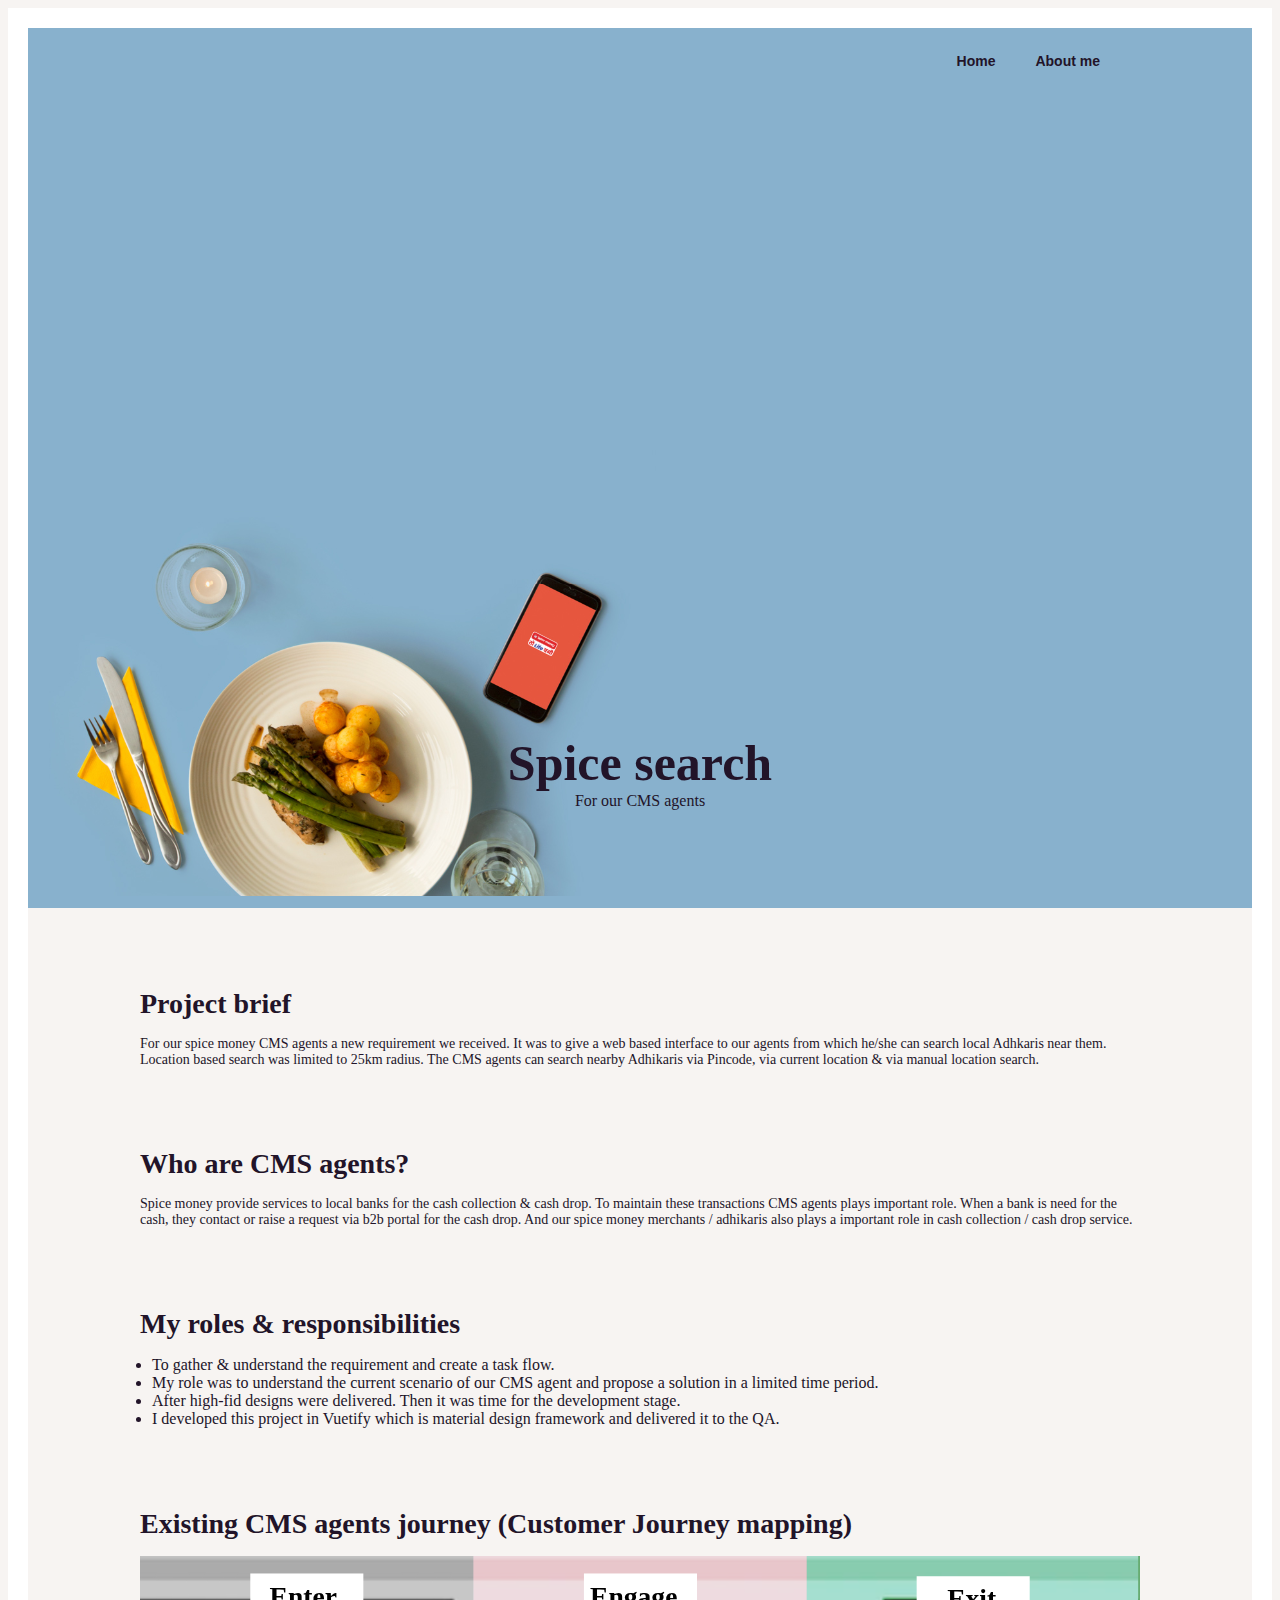
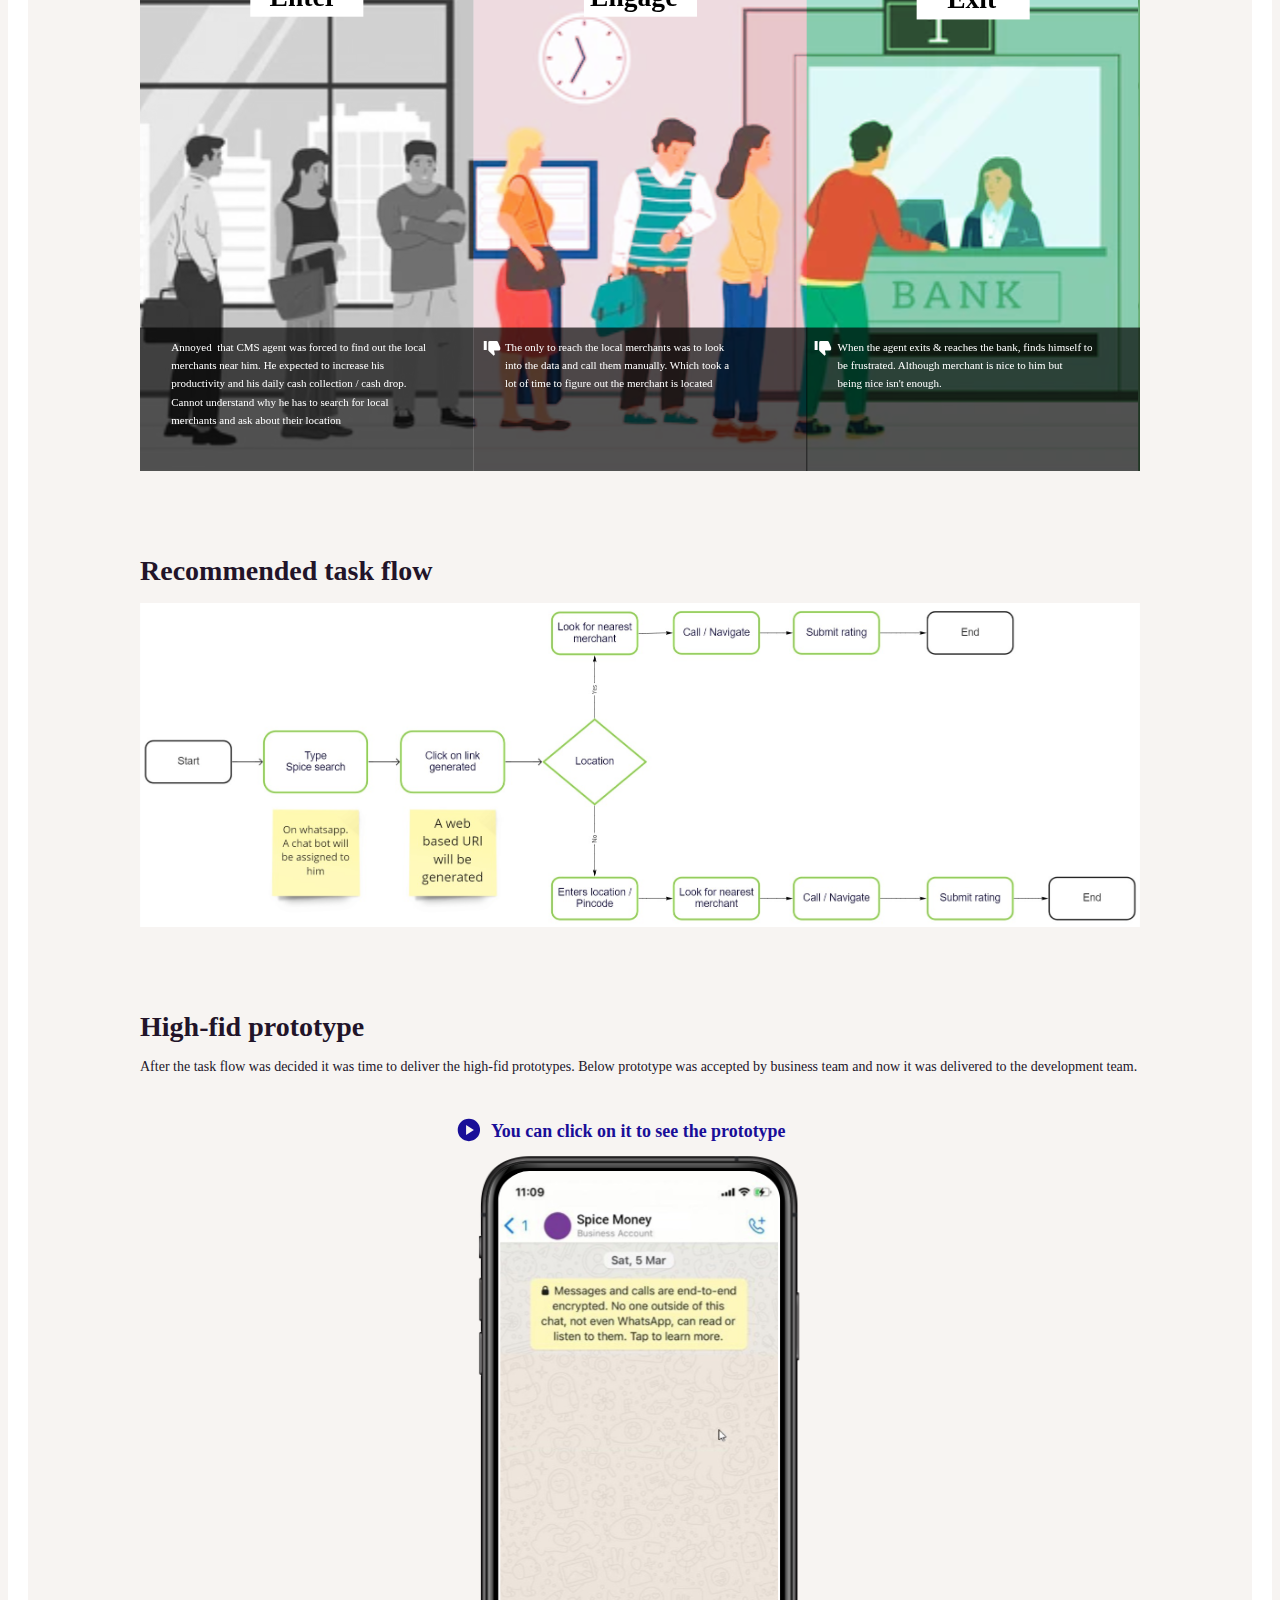
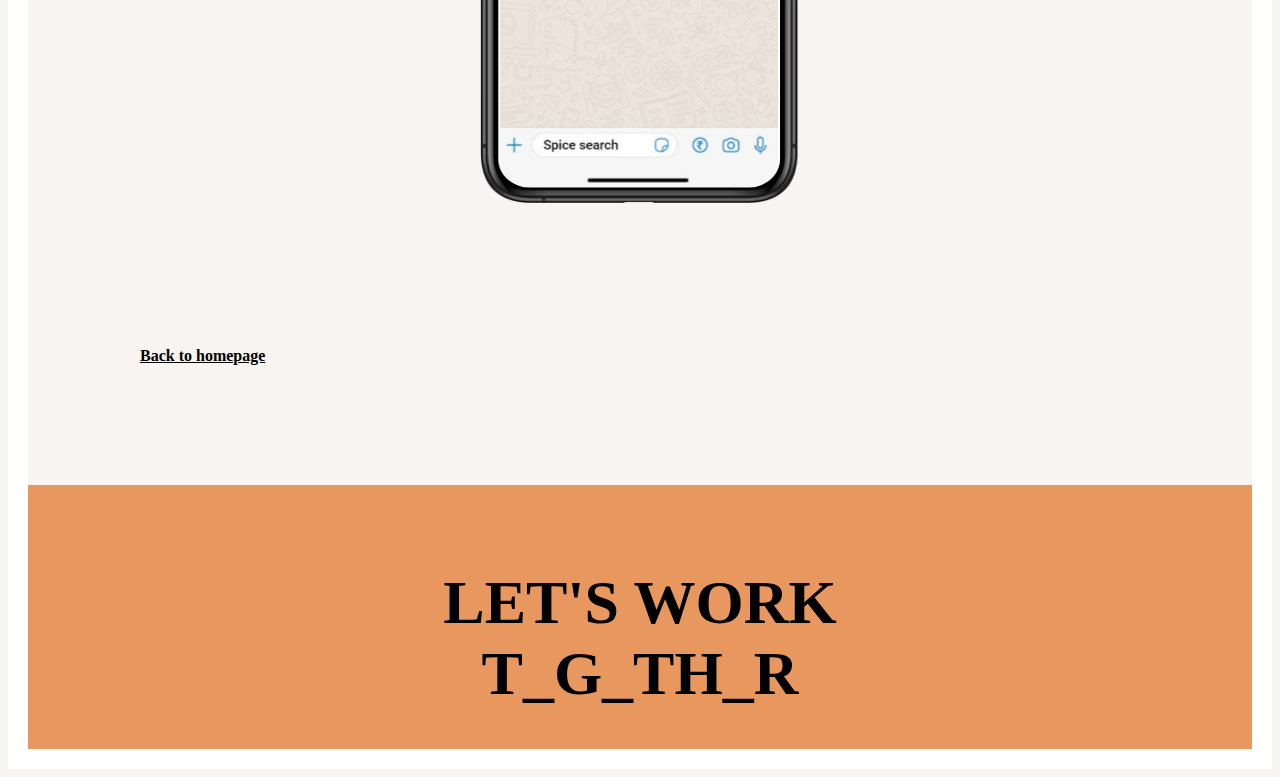
<file: spice-search.html>
<!DOCTYPE html>
<html>
    <head>
        <link rel="stylesheet" href="./portfolio.css">
        <meta http-equiv="Content-Type" content="text/html;charset=UTF-8">
    </head>
    <body>
    <div class="bg">
    <div class="main-container1" >
        <div>
            <ul class="navigation" style="margin-top: 0;"> 
                <li><button onclick="copy()" class="home btn"><a href="./index.html" class="home btn" style="margin-right: 0; font-weight: bold;">Home</a></button></li>
                <li><button onclick="cut()" class="about btn"><a href="./About.html" class="about btn" style="margin-right: 0; font-weight: bold;">About me</a></button></li>
              </ul>
        </div>
        <div class="spice-container">
        <h2>Spice search</h1>
        <h5 style="font-weight: 500;">For our CMS agents</h5>
        </div>
    </div>
    </div>
    <div class="main-container1">
        <div class="involved-container">
        <h3>Project brief</h3>
        <h6>For our spice money CMS agents a new requirement we received. It was to give a web based interface to our agents from which 
            he/she can search local Adhkaris near them. Location based search was limited to 25km radius. The CMS agents can search
            nearby Adhikaris via Pincode, via current location & via manual location search.</h6>
        </div>
        <div class="involved-container">
            <h3>Who are CMS agents?</h3>
            <h6>Spice money provide services to local banks for the cash collection & cash drop. To maintain these transactions CMS agents plays
                important role. When a bank is need for the cash, they contact or raise a request via b2b portal for the cash drop. 
                And our spice money merchants / adhikaris also plays a important role in cash collection / cash drop service.</h6>
        </div>
        <div class="involved-container">
            <h3>My roles & responsibilities</h3>
            <ul style="padding-left: 12px;">
                <li style="list-style-type: disc;">To gather & understand the requirement and create a task flow.</li>
                <li style="list-style-type: disc;">My role was to understand the current scenario of our CMS agent and propose a solution in a limited time period.</li>
                <li style="list-style-type: disc;">After high-fid designs were delivered. Then it was time for the development stage.</li>
                <li style="list-style-type: disc;">I developed this project in Vuetify which is material design framework and delivered it to the QA.</li>
            </ul>
        </div>
        <div class="involved-container">
            <h3>Existing CMS agents journey (Customer Journey mapping)</h3>
            <img src="./assets/bg-3.svg" alt="Image" width="1000px" style="margin-top: 16px;">
        </div>
        <div class="involved-container">
            <h3>Recommended task flow</h3>
            <img src="./assets/bg-4.svg" alt="Image" width="1000px" style="margin-top: 16px;">
        </div>
        <div class="involved-container">
            <h3>High-fid prototype</h3>
            <h6>After the task flow was decided it was time to deliver the high-fid prototypes. Below prototype was accepted by business team and now it was delivered to the development team.</h6>
            <div style="text-align: center; margin-top: 40px;">
            <button class="img-btn">
            <a href="https://xd.adobe.com/view/0eb92e02-81b0-4d49-b276-ccde411d630a-5bea/">
            <img src="./assets/bg-5.svg" alt="Image">
            </a>
            </button>
            </div>
        </div>
        <div class="footer-c">
            <h5><a href="./index.html" style="color: black;">Back to homepage</a></h5>
        </div>
        </div>
        <div class="footer-container">
            <h1 style="text-align: center; font-family: manrope;">LET'S WORK<br>T_G_TH_R</h1>
        </div>
    </body>
</file>
<file: portfolio.css>
body{
    background-color: #f7f4f2;
    border: 20px solid white;
}
.main-container{
    max-width: 1000px;
    font-family: 'Manrope';
    margin: 0 auto;
    color: #221429;
}
.navigation{
    display: flex;
    justify-content: end;
    padding-top: 24px;
    padding-bottom: 24px;
}
ul{
   list-style-type: none; 
}
.active, .btn:hover {
    color: #E8985E;
    background-color: inherit;
  }
.home{
    font-size: 14px;
    font-weight: 500;
    background-color: #f7f4f2;
    color: #221429;
    border: 0px;
    margin-right: 40px;
    padding: 0;
    background-color: inherit;
    text-decoration: none;
}
.about{
    font-size: 14px;
    font-weight: 500;
    background-color: #f7f4f2;
    color: #221429;
    border: 0px;
    margin-right: 40px;
    padding: 0;
    background-color: inherit;
    text-decoration: none;
}
h1{
    font-size: 62px;
    text-align: left;
    font-weight: bolder;
    margin-bottom: 0;
}
h2{
    font-size: 50px;
    margin: 0;
}
h3{
    font-size: 28px;
    margin: 0;
}
h4{
    font-size: 18px;
}
h5{
    font-size: 16px;
    margin: 0;
}
h6{
    font-size: 14px;
    margin: 0;
    font-weight: 400;
    margin-top: 16px;
}
.main-heading{
    margin-top: 120px;
}
.amit1{
    color: #E8985E;
    position: relative;
}
.image{
    position: absolute;
    left: 20px; 
}
.smiley{
    position: relative;
}
.about-me-container{
    margin-top: 48px;
    display: flex;
    justify-content: space-between;
}
.about-me-txt{
    margin-left: 120px;
}
.heading-container{
    display: flex;
    justify-content: space-between;
    margin-top: 80px;
}
.image-container{
    display: flex;
    align-items: center;
}
.conatiner1{
    margin-top: 120px;
}
.involved-container{
    margin-top: 80px;
}
.primary-btn{
    font-size: 14px;
    height: 44px;
    color: rgb(0, 0, 0);
    background-color: #E8985E;
    border-radius: 8px;
    border: 0px;
    width: 180px;
    font-family: manrope;
    margin-top: 24px;
    font-weight: bold;
}
.main-container1{
    max-width: 1000px;
    font-family: 'Manrope';
    margin: 0 auto;
    color: #221429;
}
.bg{
    background-image: url(./assets/bg-2.svg);
    height: 880px;
}
.spice-container{
    text-align: center;
    margin-top: 640px;
}
.img-btn{
    border: 0px;
    background-color: inherit;
}
.bg1{
    background-image: url(./assets/bg-6.svg);
    height: 840px;
    position: relative;
}
.spice-container1{
    text-align: center;
  position: absolute;
  bottom: 36px;
  left: 36%;
}
.scroll-container{
    display: flex;
    justify-content: center;
    margin-top: 140px;
    margin-bottom: 240px;
}
.card-container{
    margin-top: 20px;
}
.footer-container{
    background-color: #E8985E;
    text-align: center;
    padding: 40px;
    margin-top: 120px;
}
.footer-c{
    margin-top: 140px;
}
</file>
